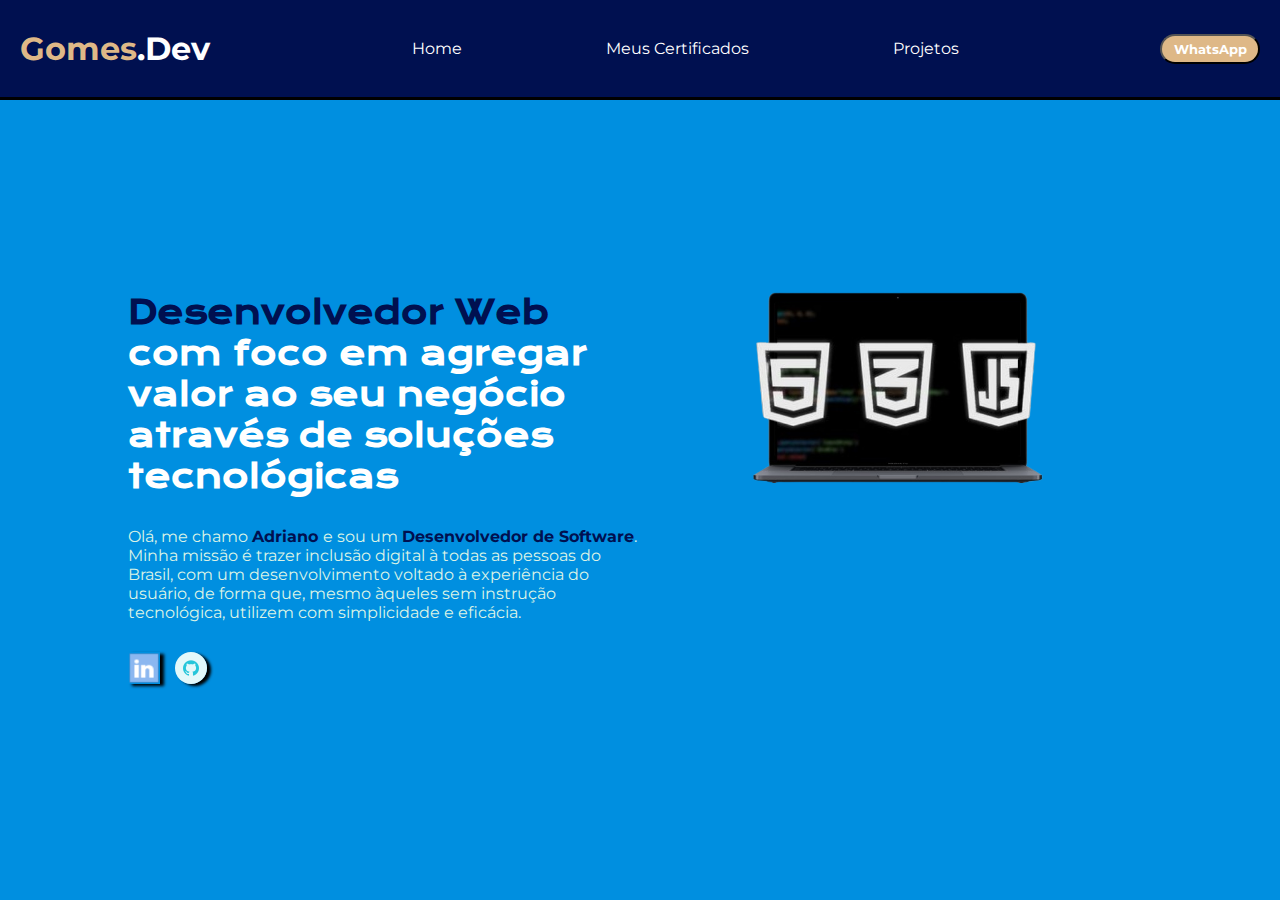
<file: index.html>
<!DOCTYPE html>
<html lang="pt-br">
<head>
    <meta charset="UTF-8">
    <meta name="viewport" content="width=device-width, initial-scale=1.0">
    <title> Gomes Dev </title>
    <link rel="stylesheet" href="styles.css">
</head>
<body>

    <header class="header-container"> 

        <h1 class="header-container__logo"><span class="header-container__logo__highlight"> Gomes</span>.Dev  </h1>

        <ul class="header-container__navbar"> 
            <li class="header-container__navbar__item"> <a href="index.html" class="header-container__navbar__item__link"> Home </a> </li>
            <li class="header-container__navbar__item"> <a href="certificados.html" class="header-container__navbar__item__link"> Meus Certificados </a> </li>
            <li class="header-container__navbar__item"> <a href="projetos.html" class="header-container__navbar__item__link"> Projetos </a> </li>
        </ul>

        <a href="https://wa.me/5551989638300" target="_blank"> <button class="header-container__button"> WhatsApp </button> </a>

    </header>
    <main class="container"> 
        <section class="main-section"> 
            <h1 class="main-section__title"> <span class="main-section__title__highlight"> Desenvolvedor Web </span> com foco em agregar valor ao seu negócio através de soluções tecnológicas </h1>
            <p class="main-section__text"> Olá, me chamo <span class="main-section__text__highlight"> Adriano </span> e sou um <span class="main-section__text__highlight"> Desenvolvedor de Software</span>. Minha missão é trazer inclusão digital à todas as pessoas do Brasil, com um desenvolvimento voltado à experiência do usuário, de forma que, mesmo àqueles sem instrução tecnológica, utilizem com simplicidade e eficácia.</p>
            <div class="main-section__links"> 
                <a href="https://www.linkedin.com/in/adrianogomesz/" target="_blank"> <img class="main-section__links__icon" src="iconelinkedin.png" alt="Icone do linkedin"></a> 
                <a href="https://github.com/adrianogomesz" target="_blank"> <img class="main-section__links__icon__circle" src="iconegithubteste.png" alt="Icone do github"></a>
            </div>
        </section>

        <img class="main-image" src="notebook3dsemfundo.png" alt="Imagem de um notebook com texto 3d">

    </main>
    
</body>
</html>
</file>
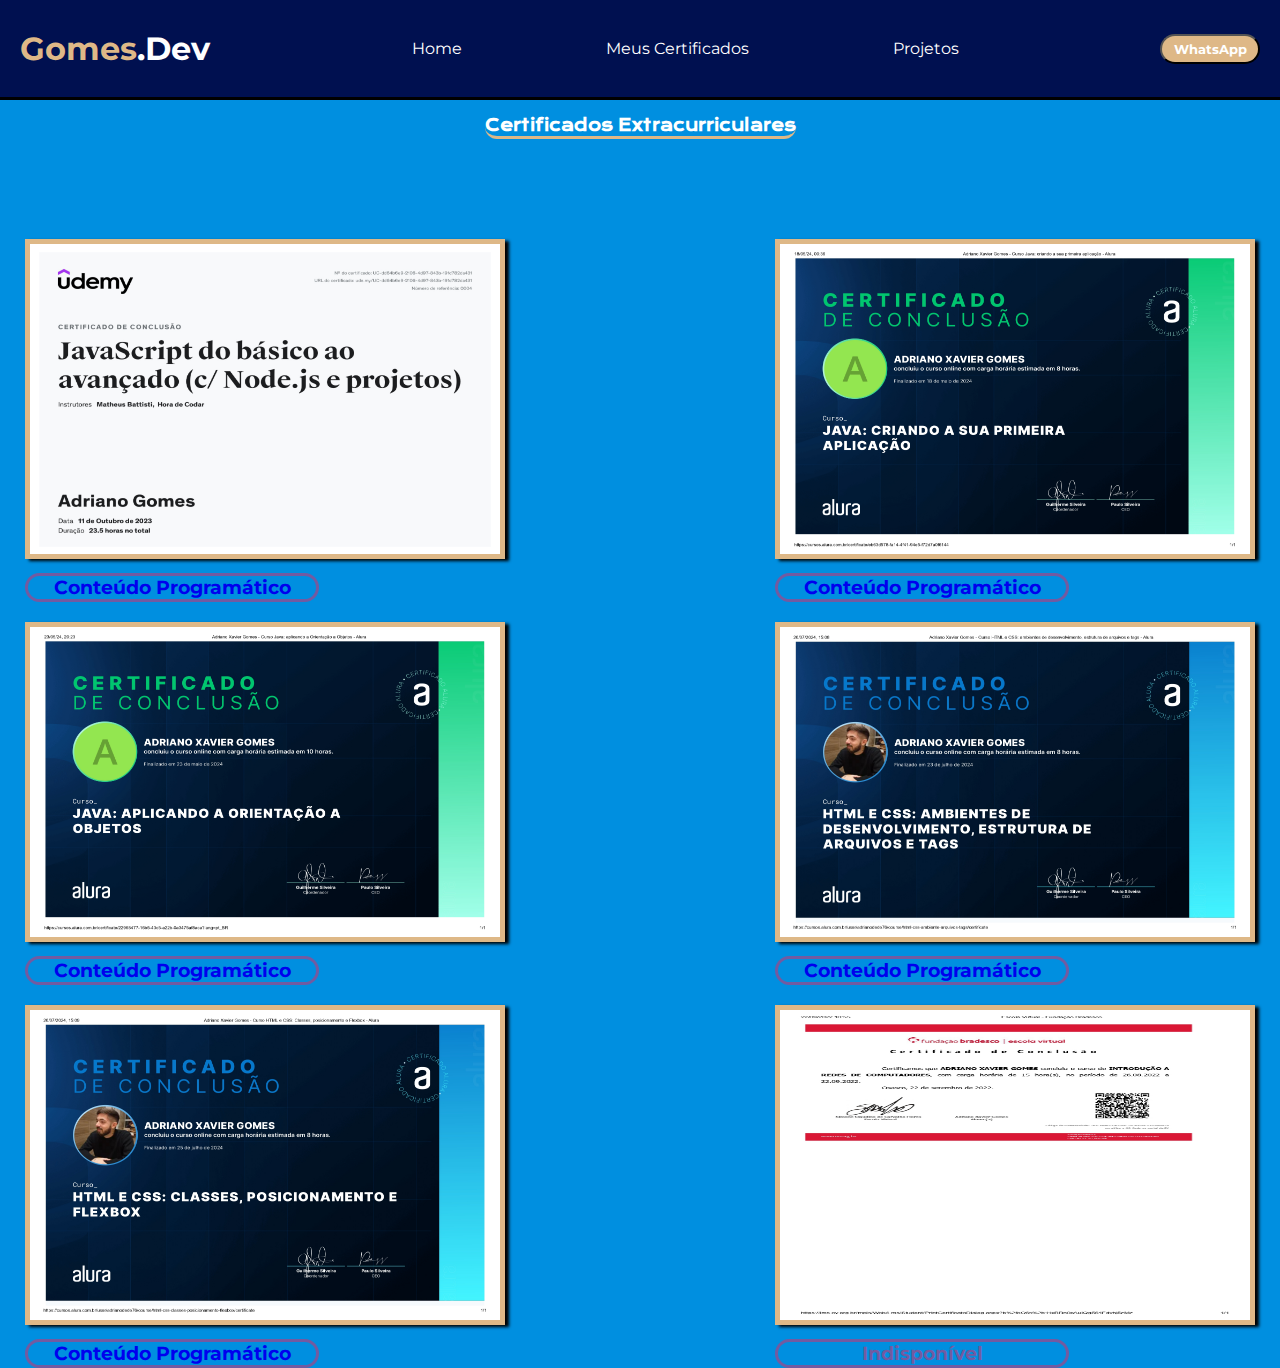
<file: certificados.html>
<!DOCTYPE html>
<html lang="pt-br">
<head>
    <meta charset="UTF-8">
    <meta name="viewport" content="width=device-width, initial-scale=1.0">
    <title> Gomes Dev </title>
    <link rel="stylesheet" href="styles.css">
</head>
<body>

    <header class="header-container"> 

        <h1 class="header-container__logo"><span class="header-container__logo__highlight"> Gomes</span>.Dev  </h1>

        <ul class="header-container__navbar"> 
            <li class="header-container__navbar__item"> <a href="index.html" class="header-container__navbar__item__link"> Home </a> </li>
            <li class="header-container__navbar__item"> <a href="certificados.html" class="header-container__navbar__item__link"> Meus Certificados </a> </li>
            <li class="header-container__navbar__item"> <a href="projetos.html" class="header-container__navbar__item__link"> Projetos </a> </li>
        </ul>

        <a href="https://wa.me/5551989638300"> <button class="header-container__button"> WhatsApp </button> </a>

    </header>

    <main class="main-container"> 

        <div class="main-container__div"> <h1 class="main-container__div__title"> Certificados Extracurriculares </h1> </div>

    </main>

    <div class="certificados-container"> 

        <div class="certificados-container__div"> 
            <a href="https://www.udemy.com/certificate/UC-dd64b6e9-2106-4d97-843b-191c782da431/" target="_blank"> <img src="javascriptudemy.jpg" alt="Certificado JavaScript" class="certificado-container__image"> </a>
            <h3 class="certificados-container__title"> <a href="https://www.udemy.com/course/javascript-do-basico-ao-avancado-com-node-e-projetos/" class="certificados-container__title__link" target="_blank"> Conteúdo Programático </a> </h3> 
            </div>

            <div class="certificados-container__div">
            <a href="https://cursos.alura.com.br/user/adrianodede76/course/java-criando-primeira-aplicacao/certificate" target="_blank"> <img src="java.jpg" alt="Certificado Java" class="certificado-container__image"> </a>
            <h3 class="certificados-container__title"> <a href="https://cursos.alura.com.br/course/java-criando-primeira-aplicacao" class="certificados-container__title__link" target="_blank"> Conteúdo Programático </a> </h3>
            </div>

            <div class="certificados-container__div"> 
            <a href="https://cursos.alura.com.br/user/adrianodede76/course/java-aplicando-orientacao-objetos/certificate" target="_blank"><img src="javapoo.jpg" alt="Certificado Java POO" class="certificado-container__image"> </a>
            <h3 class="certificados-container__title"> <a href="https://cursos.alura.com.br/course/java-aplicando-orientacao-objetos" class="certificados-container__title__link" target="_blank"> Conteúdo Programático </a> </h3>
            </div>

            <div class="certificados-container__div"> 
            <a href="https://cursos.alura.com.br/certificate/f469184f-f7e7-46e1-8068-27f03f13db12?lang" target="_blank"><img src="certificadoalurahtmlcss1.jpg" alt="Certificado HTML e CSS 1" class="certificado-container__image"> </a>
            <h3 class="certificados-container__title"> <a href="https://cursos.alura.com.br/course/html-css-ambiente-arquivos-tags" class="certificados-container__title__link" target="_blank"> Conteúdo Programático </a> </h3>
            </div>

            <div class="certificados-container__div"> 
            <a href="https://cursos.alura.com.br/certificate/2b3c1bdf-e92e-4a2a-bf73-3f69e4d59327?lang" target="_blank"><img src="certificadoalurahtmlcss2.jpg" alt="Certificado HTML e CSS 2" class="certificado-container__image"> </a>
            <h3 class="certificados-container__title"> <a href="https://cursos.alura.com.br/course/html-css-classes-posicionamento-flexbox" class="certificados-container__title__link" target="_blank"> Conteúdo Programático </a> </h3>
            </div>    

            <div class="certificados-container__div"> 
            <a href="https://drive.google.com/file/d/1PnAdgFmFxD6o7vRSTfrI-2N5yh6SH8kg/view?pli=1" target="_blank"><img src="certificadoredes.jpg" alt="Certificado Rede de Computadores" class="certificado-container__image"> </a>
            <h3 class="certificados-container__title__unavailable"> Indisponível </h3>
            </div>


    </div>

</body>

</html>
</file>
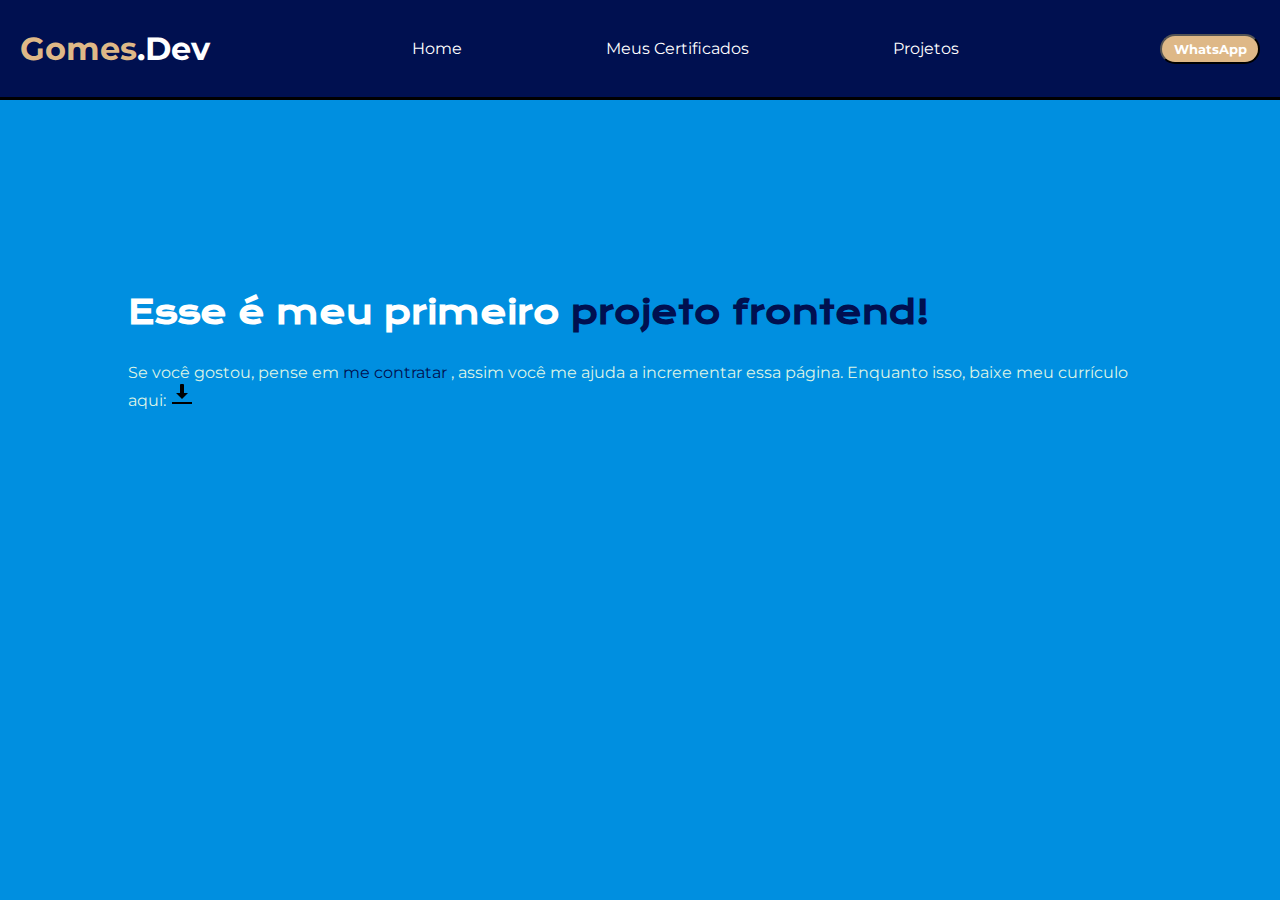
<file: projetos.html>
<!DOCTYPE html>
<html lang="pt-br">
<head>
    <meta charset="UTF-8">
    <meta name="viewport" content="width=device-width, initial-scale=1.0">
    <title> Gomes Dev </title>
    <link rel="stylesheet" href="styles.css">
</head>
<body>

    <header class="header-container"> 

        <h1 class="header-container__logo"><span class="header-container__logo__highlight"> Gomes</span>.Dev  </h1>

        <ul class="header-container__navbar"> 
            <li class="header-container__navbar__item"> <a href="index.html" class="header-container__navbar__item__link"> Home </a> </li>
            <li class="header-container__navbar__item"> <a href="certificados.html" class="header-container__navbar__item__link"> Meus Certificados </a> </li>
            <li class="header-container__navbar__item"> <a href="projetos.html" class="header-container__navbar__item__link"> Projetos </a> </li>
        </ul>

        <a href="https://wa.me/5551989638300"> <button class="header-container__button"> WhatsApp </button> </a>

    </header>

    <main class="container"> 

    <section class="projeto__main-section"> 

        <h1 class="main-section__title"> Esse é meu primeiro  <span class="main-section__title__highlight"> projeto frontend! </span> </h1>
        <p class="main-section__text"> Se você gostou, pense  em <span class="main-section__title__highlight"> me contratar </span>, assim você me ajuda a incrementar essa página. Enquanto isso, baixe meu currículo aqui: <a href="https://drive.usercontent.google.com/u/0/uc?id=1hJVfvQ2fHl97diNdFo4hYX9K90XT7LGe&export=download"> <img src="iconedownload2.png" alt="Icone de Download"> </a> </p>
     
    </section>

    </main>    

    
    
</body>
</html>
</file>
<file: styles.css>
@import url('https://fonts.googleapis.com/css2?family=Bungee+Spice&family=Honk:MORF,SHLN@6,28.4&family=Krona+One&family=Montserrat+Alternates:ital,wght@0,100;0,200;0,300;0,400;0,500;0,600;0,700;0,800;0,900;1,100;1,200;1,300;1,400;1,500;1,600;1,700;1,800;1,900&family=Montserrat:ital,wght@0,100..900;1,100..900&display=swap');

/* Página Inicial */

* {
    margin: 0;
    padding: 0;
}


body {
    height: 100vh;
    width: 100vw;
    background-color: #008FE0;
    background-size: cover;
    box-sizing: border-box;

}

.header-container {
    display: flex;
    justify-content: space-between;
    box-sizing: border-box;
    background-color: #001050;
    align-items: center;
    height: 100px;
    width: 100%;
    border-bottom: 3px solid #000;

}

.header-container__logo {
    padding-left: 20px;
    font-size: 1,5rem;
    color: #FFFFFF;
    font-family: 'Montserrat', sans-serif;
    font-weight: bold;
    

}

.header-container__logo__highlight {
    color: burlywood;
}

.header-container__navbar__item {
    display: inline;
    list-style: none;
    font-size: 1rem;
    font-family: 'Montserrat', sans-serif;
    padding-left: 35px;
    padding-right: 35px;
    
}

.header-container__navbar__item__link {
    text-decoration: none;
    color: #FFFFFF;
    padding-left: 35px;
    padding-right: 35px;

}

.header-container__navbar__item__link:hover {
    color: burlywood;
    border-radius: 16px;
    border-right: 3px solid #FFF;
    border-left: 3px solid #FFF;
}

.header-container__button {
    background-color: burlywood;
    color: #FFF;
    height: 30px;
    width: 100px;
    margin-right: 20px;
    border-radius: 16px;
    font-size: 0,85rem;
    font-family: 'Montserrat', sans-serif;
    font-weight: bold;
    cursor: pointer;

}

.header-container__button:hover {
    background-color: yellowgreen;
    color: red;
    font-family: 'Montserrat', sans-serif;

}

.container {
    display: flex;
    justify-content: space-between;
    margin: 15% 10%
    
}

.main-section {
    display: flex;
    flex-direction: column;
    width: 50%;
    box-sizing: border-box;
    
}

.main-section__title {
    color: #FFFFFF;
    font-size: 1,75rem;
    font-family: 'Krona One', sans-serif;
    padding: 0 0 30px 0;

}

.main-section__title__highlight {
    color: #001050 ;

}

.main-section__text__highlight {
    color: #001050;
    font-weight: bold;

}

.main-section__text {
    font-size: 1,12rem;
    font-family: "Montserrat", sans-serif;
    color: #DBF3E6;
    padding: 0 0 30px 0;

}

.main-section__links {
    display: flex;
    justify-content: flex-start; 
    gap: 15px;

}

.main-section__links__icon {
    height: 32px;
    width: 32px;
    box-shadow: 4px 2px 3px black;

}

.main-section__links__icon__circle {
    height: 32px;
    width: 32px;
    box-shadow: 4px 2px 3px black;
    border-radius: 16px;

}

.main-image {
    height: 50%;
    width: 50%;
    box-sizing: border-box;
}

/* Página de Certificados */

.main-container {
    margin: 15px 35px 0px 35px;
    display: flex;
    flex-direction: column;
    
}

.main-container__div {
    display: flex;
    justify-content: center;
    padding:0 0 100px 0;
    
}

.main-container__div__title {
    text-align: center;
    font-family: 'Krona One', sans-serif;
    font-size: 1rem;
    color: #FFF;
    font-style: normal;
    border-bottom: 3px solid burlywood;
    border-radius: 16px;

}

.certificados-container {
    height: 100vh;
    width: 100vw;
    padding: 0 25px 0 25px;
    display: flex;
    justify-content: space-between;
    flex-wrap: wrap;
    box-sizing: border-box;
    gap: 20px;
}

.certificados-container__div {
    display: inline-block;
    text-align: center;

}

.certificado-container__image {
    height: 20rem;
    width: 30rem;
    border: 5px solid burlywood;
    box-shadow: 4px 2px 3px black;
    box-sizing: border-box;
    
}

.certificados-container__title__link {
    text-decoration: none;
    display: flex;
    justify-content: center;
    
}

.certificados-container__title {
    margin-top: 10px;
    height: 1,87rem;
    width: 18rem;
    font-family: 'Montserrat', sans-serif;
    font-size: 1,12rem;
    color: #725BA1;
    border: 3px solid #725BA1;
    border-radius: 16px;
    
}

.certificados-container__title:hover {
    color: #0E006D;
    border-color: #0E006D;
    background-color: #C8C5EB;

}

.certificados-container__title__unavailable {
    margin-top: 10px;
    height: 1,87rem;
    width: 18rem;
    display: flex;
    align-items: center;
    justify-content: center;
    font-family: 'Montserrat', sans-serif;
    font-size: 1,12rem;
    color: #725BA1;
    border: 3px solid #725BA1;
    border-radius: 16px;
    cursor: not-allowed;

}

.projeto__main-section {
    display: flex;
    flex-direction: column;
    
}

@media (max-width: 1024px) {
    body {
        width: 100vw;
        height: 100vh;

    }

    .container {
        flex-direction: column-reverse;
        align-items: center;
        gap: 30px;
        padding: 5% 10%;
        
    }

    .main-section {
        justify-content: center;
        width: auto;
    
    }

    .header-container__navbar {
        display: flex;
        flex-direction: column;
        padding-bottom: 5px;

    }

    

    .header-container {
        margin: 0;
        background-size: auto;
        justify-content: center;
        flex-wrap: wrap;
        max-height: 103px;
        align-items: center;

    }

    .certificados-container {
        justify-content: center;
        gap: 40px;
    
    }

    .main-container__div {
        padding-top: 10%;
        padding-bottom: 5%;

    }

    .certificados-container__div {
        display: flex;
        align-items: center;
        justify-content: center;
        flex-direction: column;

    }

    .certificado-container__image {
        width: 100%;
        height: 100%;
        
    }

    .certificados-container__title__unavailable {
        margin-bottom: 5%;

    }

}
</file>
